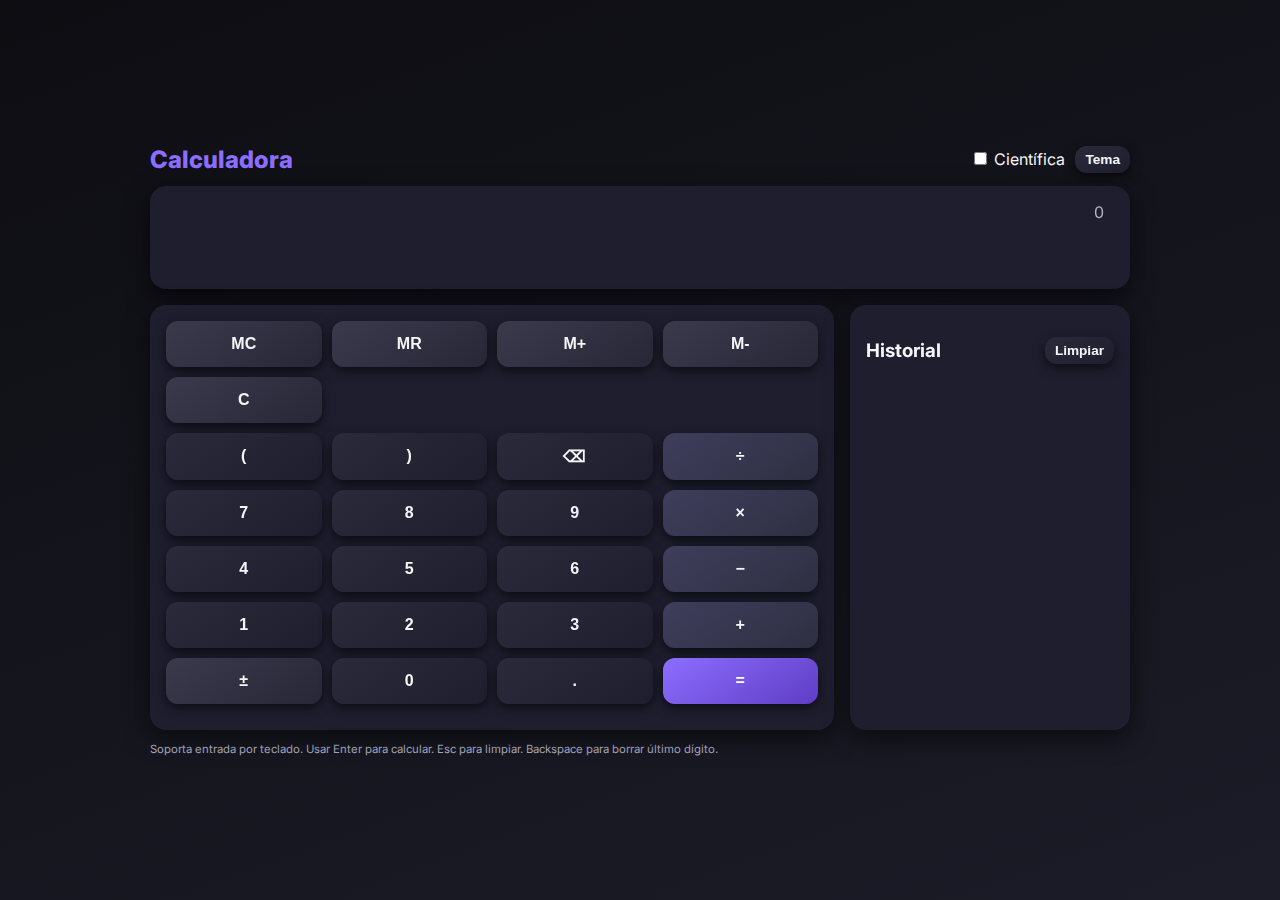
<file: proyecto/user/pages/calcula.html>
<!DOCTYPE html>
<html lang="es">
<head>
<meta charset="utf-8" />
<meta name="viewport" content="width=device-width,initial-scale=1" />
<title>Calculadora Avanzada</title>
<link rel="stylesheet" href="/proyecto/css/calc-style.css" />
<link href="https://fonts.googleapis.com/css2?family=Inter:wght@300;400;600;800&display=swap" rel="stylesheet">
</head>
<body>
<main class="app" role="main" aria-label="Calculadora avanzada">
    <header class="app-header">
    <h1>Calculadora</h1>
    <div class="controls">
        <label class="toggle">
        <input id="modeToggle" type="checkbox" aria-label="Alternar modo científico" />
        <span> Científica </span>
        </label>
        <button id="themeToggle" class="btn small" aria-label="Alternar tema">Tema</button>
    </div>
    </header>

    <section class="calculator" aria-labelledby="calculator-heading">
    <h2 id="calculator-heading" class="visually-hidden">Calculadora</h2>

    <div class="display-area">
        <div id="memoryIndicator" class="memory-ind hidden" aria-hidden="true">M</div>
        <div id="expression" class="expression" aria-live="polite"></div>
        <input id="result" class="result" type="text" inputmode="decimal" aria-label="Resultado" readonly />
    </div>

    <div class="panel-and-history">
        <div class="panel">
        <!-- Row: memory -->
        <div class="row">
            <button class="btn func" data-action="MC">MC</button>
            <button class="btn func" data-action="MR">MR</button>
            <button class="btn func" data-action="Mplus">M+</button>
            <button class="btn func" data-action="Mminus">M-</button>
            <button class="btn func" data-action="clearAll">C</button>
        </div>

        <!-- Row: advanced functions -->
        <div class="row scientific-row hidden" data-mode="scientific">
            <button class="btn sci" data-value="sin(">sin</button>
            <button class="btn sci" data-value="cos(">cos</button>
            <button class="btn sci" data-value="tan(">tan</button>
            <button class="btn sci" data-value="ln(">ln</button>
            <button class="btn sci" data-value="log10(">log</button>
        </div>

        <!-- Buttons -->
        <div class="row">
            <button class="btn" data-value="(">(</button>
            <button class="btn" data-value=")">)</button>
            <button class="btn" data-action="backspace">⌫</button>
            <button class="btn op" data-value="/">÷</button>
        </div>

        <div class="row">
            <button class="btn num" data-value="7">7</button>
            <button class="btn num" data-value="8">8</button>
            <button class="btn num" data-value="9">9</button>
            <button class="btn op" data-value="*">×</button>
        </div>

        <div class="row">
            <button class="btn num" data-value="4">4</button>
            <button class="btn num" data-value="5">5</button>
            <button class="btn num" data-value="6">6</button>
            <button class="btn op" data-value="-">−</button>
        </div>

        <div class="row">
            <button class="btn num" data-value="1">1</button>
            <button class="btn num" data-value="2">2</button>
            <button class="btn num" data-value="3">3</button>
            <button class="btn op" data-value="+">+</button>
        </div>

        <div class="row">
            <button class="btn func" data-action="plusMinus">±</button>
            <button class="btn num" data-value="0">0</button>
            <button class="btn" data-value=".">.</button>
            <button class="btn equal" data-action="equals" aria-label="Calcular">=</button>
        </div>

        <!-- More scientific -->
        <div class="row scientific-row hidden" data-mode="scientific">
            <button class="btn sci" data-value="^">x^y</button>
            <button class="btn sci" data-action="sqrt">√</button>
            <button class="btn sci" data-action="factorial">n!</button>
            <button class="btn sci" data-value="%">%</button>
        </div>
        </div>

        <aside class="history">
        <div class="history-header">
            <h3>Historial</h3>
            <button class="btn small" id="clearHistory">Limpiar</button>
        </div>
        <ul id="historyList" class="history-list" aria-live="polite"></ul>
        </aside>
    </div>

    <footer class="small-note">
        <small>Soporta entrada por teclado. Usar Enter para calcular. Esc para limpiar. Backspace para borrar último dígito.</small>
    </footer>
    </section>
</main>

<script src="/proyecto/js/calc.js"></script>
</body>
</html>
</file>
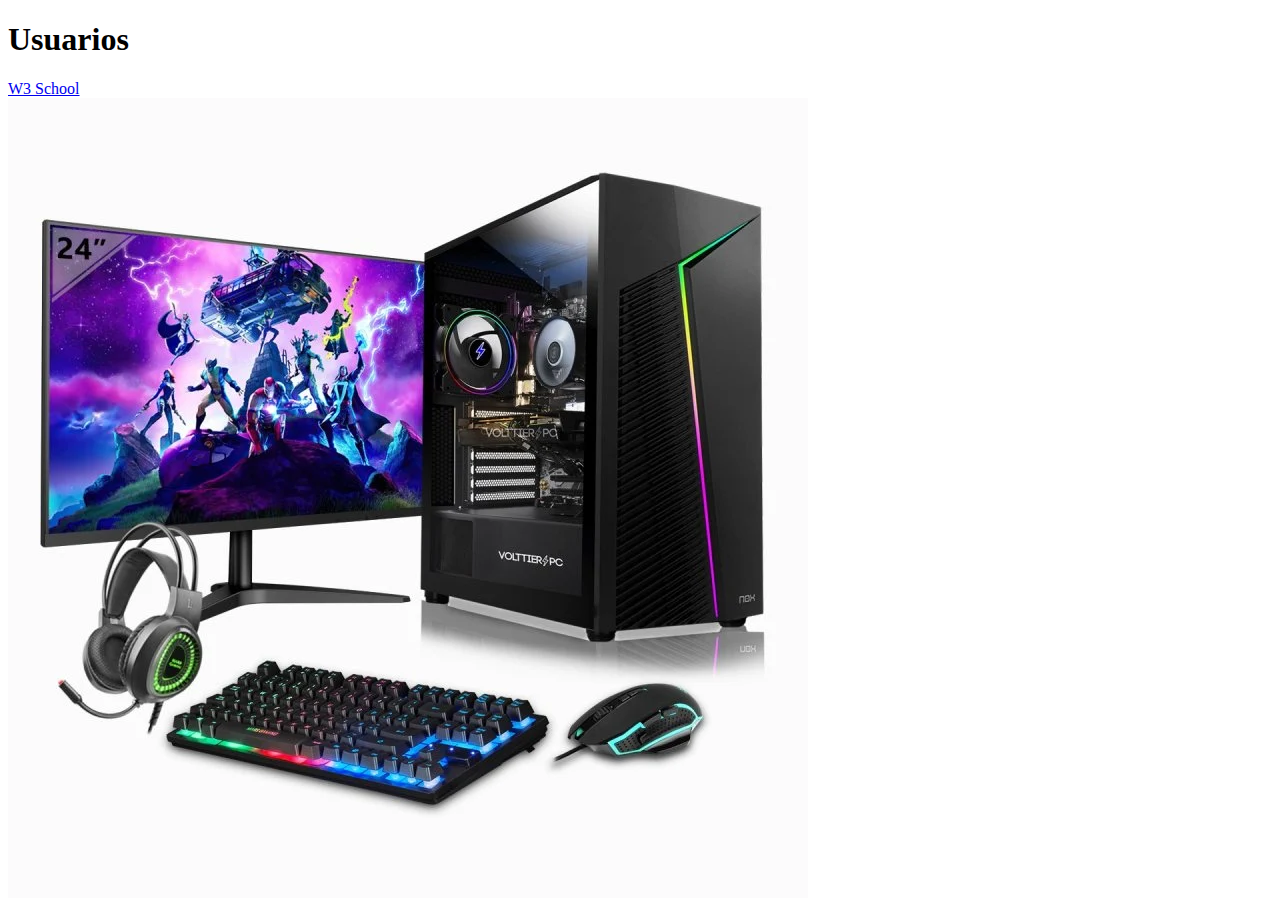
<file: proyecto/user/pages/users.html>
<!DOCTYPE html>
<html lang="en">
<head>
    <meta charset="UTF-8">
    <meta name="viewport" content="width=device-width, initial-scale=1.0">
    <title>usuarios</title>
    <link rel="css" href="/proyecto/css/style.css">
</head>
<body> 
    <header class="header1">
        <h1>Usuarios</h1>
    </header>
        <a href="https://www.w3schools.com/">W3 School</a> <br>
        <img src="/proyecto/img/pc1.png" >
</body>

</html>
</file>
<file: proyecto/css/calc-style.css>
:root{
--bg: #121212;
--panel: #1e1e2f;
--muted: #b0b0c3;
--accent: #f5f5f7;
--primary: #8c6eff;
--success: #00ffa3;
--danger: #ff4d6d;
--shadow: 0 8px 24px rgba(0,0,0,0.6);
--glass: rgba(255,255,255,0.05);
--hover-light: rgba(255,255,255,0.1);
font-family: "Inter", system-ui, -apple-system, "Segoe UI", Roboto, "Helvetica Neue", Arial;
}

*{box-sizing:border-box;}
html, body{height:100%; margin:0; padding:0;}
body{
background: linear-gradient(160deg, #0d0d12 0%, #1c1c28 100%);
color: var(--accent);
display: flex;
justify-content: center;
align-items: center;
padding: 20px;
}

.app{
width: 100%;
max-width: 980px;
}

.app-header{
display: flex;
justify-content: space-between;
align-items: center;
margin-bottom: 12px;
}

.app-header h1{
margin: 0;
font-weight: 800;
font-size: 1.5rem;
color: var(--primary);
}

.controls{display:flex; gap:10px; align-items:center;}

.display-area{
background: var(--panel);
border-radius: 16px;
padding: 16px;
box-shadow: var(--shadow);
margin-bottom: 16px;
position: relative;
backdrop-filter: blur(10px);
}

.memory-ind{
position: absolute;
left: 16px;
top: 16px;
font-weight: 700;
color: var(--success);
}

.memory-ind.hidden{display:none;}

.expression{
min-height: 24px;
text-align: right;
color: var(--muted);
font-size: 1rem;
word-break: break-word;
padding-right: 10px;
}

.result{
width: 100%;
border: 0;
outline: none;
font-size: 2rem;
text-align: right;
background: transparent;
font-weight: 700;
color: var(--accent);
padding: 8px 0 2px 0;
}

/* Layout */
.panel-and-history{
display: grid;
grid-template-columns: 1fr 280px;
gap: 16px;
}

.panel{
background: var(--panel);
padding: 16px;
border-radius: 16px;
box-shadow: var(--shadow);
backdrop-filter: blur(8px);
}

.row{
display: grid;
grid-template-columns: repeat(4, 1fr);
gap: 10px;
margin-bottom: 10px;
}

.btn{
padding: 14px;
border-radius: 12px;
border: none;
background: linear-gradient(145deg, #2a2a3b, #1e1e2f);
font-size: 1rem;
cursor: pointer;
color: var(--accent);
font-weight: 600;
box-shadow: 0 4px 12px rgba(0,0,0,0.6);
transition: transform 0.06s ease, box-shadow 0.06s ease, background 0.3s ease;
}

.btn:hover{
background: var(--hover-light);
transform: translateY(-2px);
}

.btn:active{
transform: translateY(1px);
box-shadow: 0 2px 6px rgba(0,0,0,0.7);
}

.btn.small{padding:6px 10px; font-size:0.85rem;}
.btn.equal{
background: linear-gradient(145deg, #8c6eff, #5f3dc4);
color: white;
font-weight: 800;
grid-column: 4;
grid-row: span 1;
}

.btn.op{background: linear-gradient(145deg, #3e3e5c, #2f2f42);}
.btn.func{background: linear-gradient(145deg, #3a3a4c, #272738);}
.btn.sci{background: linear-gradient(145deg, #2e2e4c, #1f1f34);}

.history{
background: var(--panel);
padding: 16px;
border-radius: 16px;
box-shadow: var(--shadow);
max-height: 440px;
overflow-y: auto;
backdrop-filter: blur(6px);
}

.history-header{display:flex;justify-content:space-between;align-items:center;margin-bottom:10px;}
.history-list{list-style:none;padding:0;margin:0;display:flex;flex-direction:column;gap:10px;}
.history-list li{
padding:10px;
border-radius: 10px;
background: linear-gradient(145deg, #1f1f2f, #2b2b42);
cursor: pointer;
font-size: 0.95rem;
transition: background 0.3s ease;
}
.history-list li:hover{background: var(--hover-light);}

.small-note{margin-top:10px;color: var(--muted); font-size:0.85rem;}
.hidden{display:none;}
.visually-hidden{
position:absolute!important;
height:1px;width:1px;overflow:hidden;clip:rect(1px,1px,1px,1px);white-space:nowrap;clip-path:inset(50%);border:0;padding:0;margin:-1px;
}

/* Responsive */
@media (max-width:880px){
.panel-and-history{grid-template-columns:1fr;}
.history{order:2;}
.panel{order:1;}
.result{font-size:1.5rem;}
}
</file>
